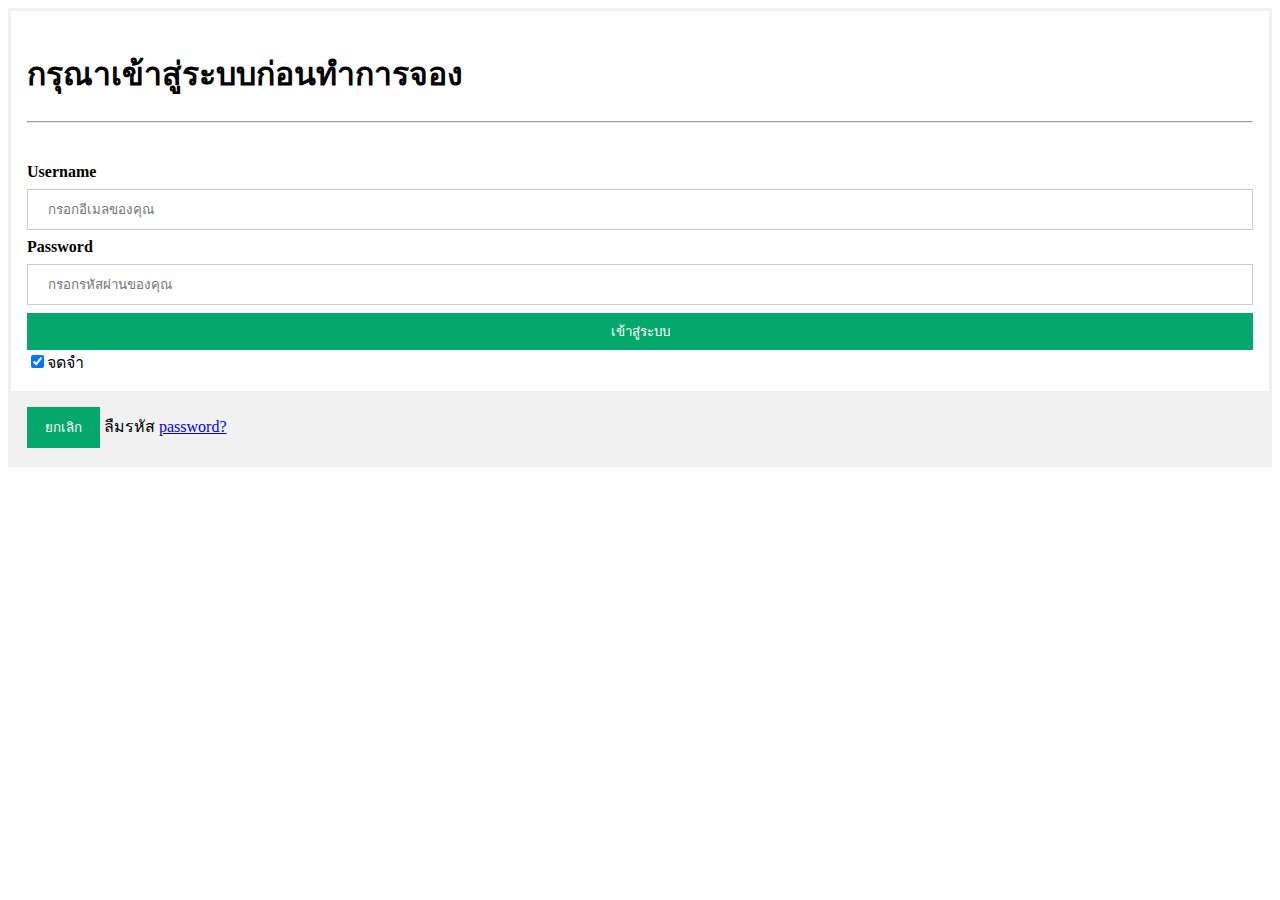
<file: book.html>
<!DOCTYPE html>
<html lang="en">
<head>
    <meta charset="UTF-8">
    <meta name="viewport" content="width=device-width, initial-scale=1.0">
    <title>login</title>
    <link rel="stylesheet" href="login.css">
</head>
<body>
    <form action="action_page.php" method="post">
        <div class="container">
            <h1>กรุณาเข้าสู่ระบบก่อนทำการจอง</h1>
            <hr>
        </div>

        <div class="container">
            <label for="uname"><b>Username</b></label>
            <input type="text" placeholder="กรอกอีเมลของคุณ" name="uname" required>

            <label for="psw"><b>Password</b></label>
            <input type="password" placeholder="กรอกรหัสผ่านของคุณ" name="psw" required>

            <button type="submit">เข้าสู่ระบบ</button>
            <label>
                <input type="checkbox" checked="checked" name="remember">จดจำ
            </label>
        </div>

        <div class="container" style="background-color: #f1f1f1;">
            <button type="button" class="cancelbtn">ยกเลิก</button>
            <span class="psw">ลืมรหัส <a href="#">password?</a></span>
        </div>


    </form>
    
</body>
</html>
</file>
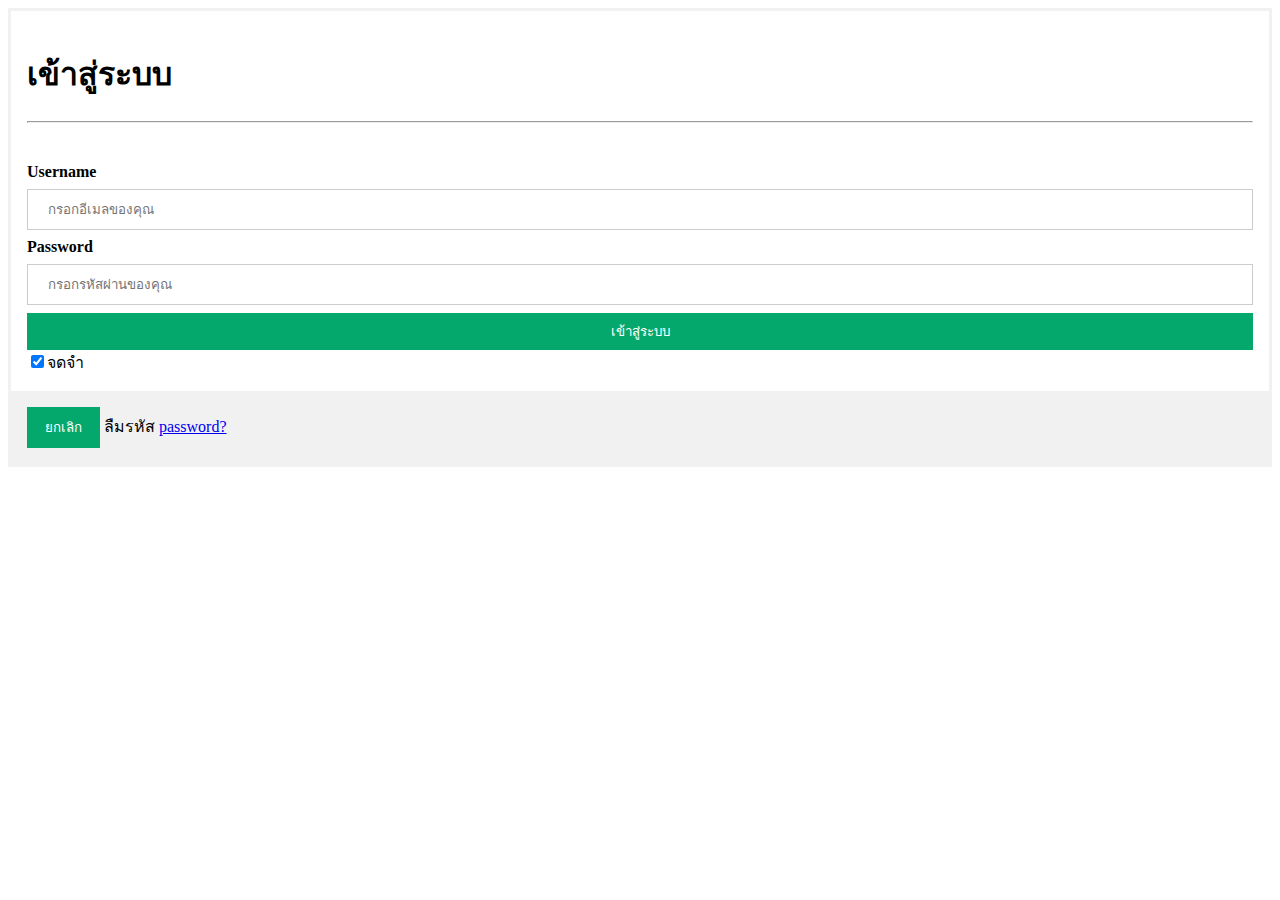
<file: login.html>
<!DOCTYPE html>
<html lang="en">
<head>
    <meta charset="UTF-8">
    <meta name="viewport" content="width=device-width, initial-scale=1.0">
    <title>login</title>
    <link rel="stylesheet" href="login.css">
</head>
<body>
    <form action="action_page.php" method="post">

        <div class="container">
            <h1>เข้าสู่ระบบ</h1>
            <hr>
        </div>

        <div class="container">
            <label for="uname"><b>Username</b></label>
            <input type="text" placeholder="กรอกอีเมลของคุณ" name="uname" required>

            <label for="psw"><b>Password</b></label>
            <input type="password" placeholder="กรอกรหัสผ่านของคุณ" name="psw" required>

            <button type="submit">เข้าสู่ระบบ</button>
            <label>
                <input type="checkbox" checked="checked" name="remember">จดจำ
            </label>
        </div>

        <div class="container" style="background-color: #f1f1f1;">
            <button type="button" class="cancelbtn">ยกเลิก</button>
            <span class="psw">ลืมรหัส <a href="#">password?</a></span>
        </div>


    </form>
    
</body>
</html>
</file>
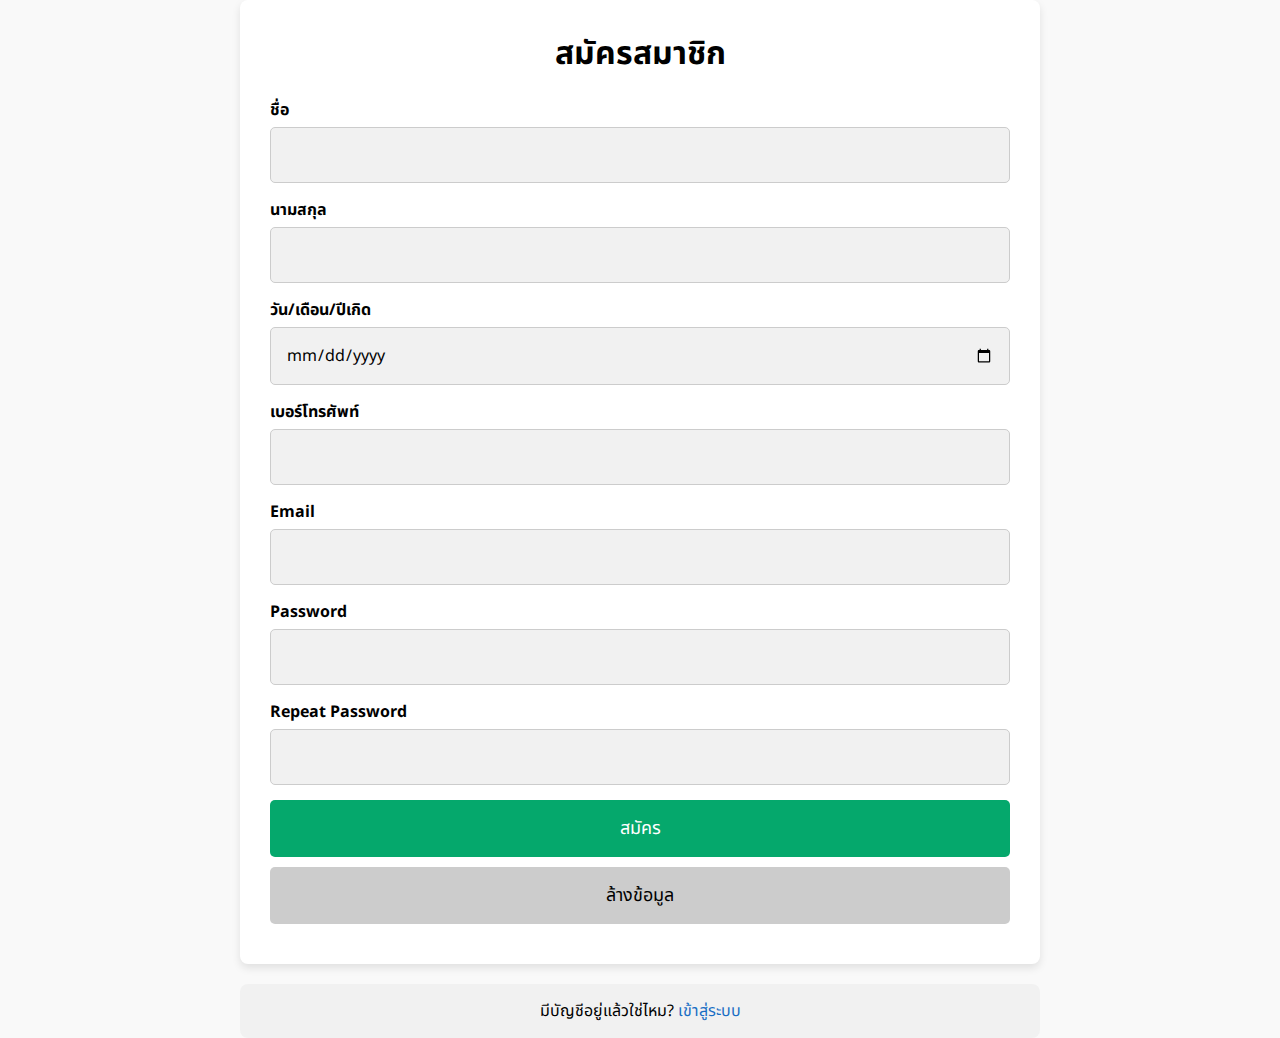
<file: register.html>
<!DOCTYPE html>
<html lang="en">
<head>
  <meta charset="UTF-8">
  <meta name="viewport" content="width=device-width, initial-scale=1.0">
  <title>Register</title>
  <link rel="stylesheet" href="register.css">
</head>
<body>
  <form id="register-form" method="POST" action="save_user_data.php">
    <div class="container">
      <h1>สมัครสมาชิก</h1>

      <div class="form-group">
        <label for="firstname">ชื่อ</label>
        <span id="firstname-error" class="error-message"></span>
        <input type="text" id="firstname" name="firstname" required>
      </div>

      <div class="form-group">
        <label for="lastname">นามสกุล</label>
        <span id="lastname-error" class="error-message"></span>
        <input type="text" id="lastname" name="lastname" required>
      </div>

      <div class="form-group">
        <label for="birthday">วัน/เดือน/ปีเกิด</label>
        <span id="birthday-error" class="error-message"></span>
        <input type="date" id="birthday" name="birthday" required>
      </div>

      <div class="form-group">
        <label for="phone">เบอร์โทรศัพท์</label>
        <span id="phone-error" class="error-message"></span>
        <input type="tel" id="phone" name="phone" required>
      </div>

      <div class="form-group">
        <label for="email">Email</label>
        <span id="email-error" class="error-message"></span>
        <input type="text" id="email" name="email" required>
      </div>

      <div class="form-group">
        <label for="psw">Password</label>
        <span id="password-error" class="error-message"></span>
        <input type="password" id="psw" name="password" required>
      </div>

      <div class="form-group">
        <label for="psw-repeat">Repeat Password</label>
        <span id="repeat-password-error" class="error-message"></span>
        <input type="password" id="psw-repeat" required>
      </div>

      <div class="form-group">
        <button type="button" class="registerbtn">สมัคร</button>
        <button type="button" class="nextbtn" style="display: none;" onclick="location.href='userpage.html'">ต่อไป</button>
        <button type="reset" class="resetbtn">ล้างข้อมูล</button>
      </div>
    
    
    </div>

    <div class="signin">
      <p>มีบัญชีอยู่แล้วใช่ไหม? <a href="login.html">เข้าสู่ระบบ</a></p>
    </div>
  </form>

  <script src="register.js"></script>
</body>
</html>
</file>
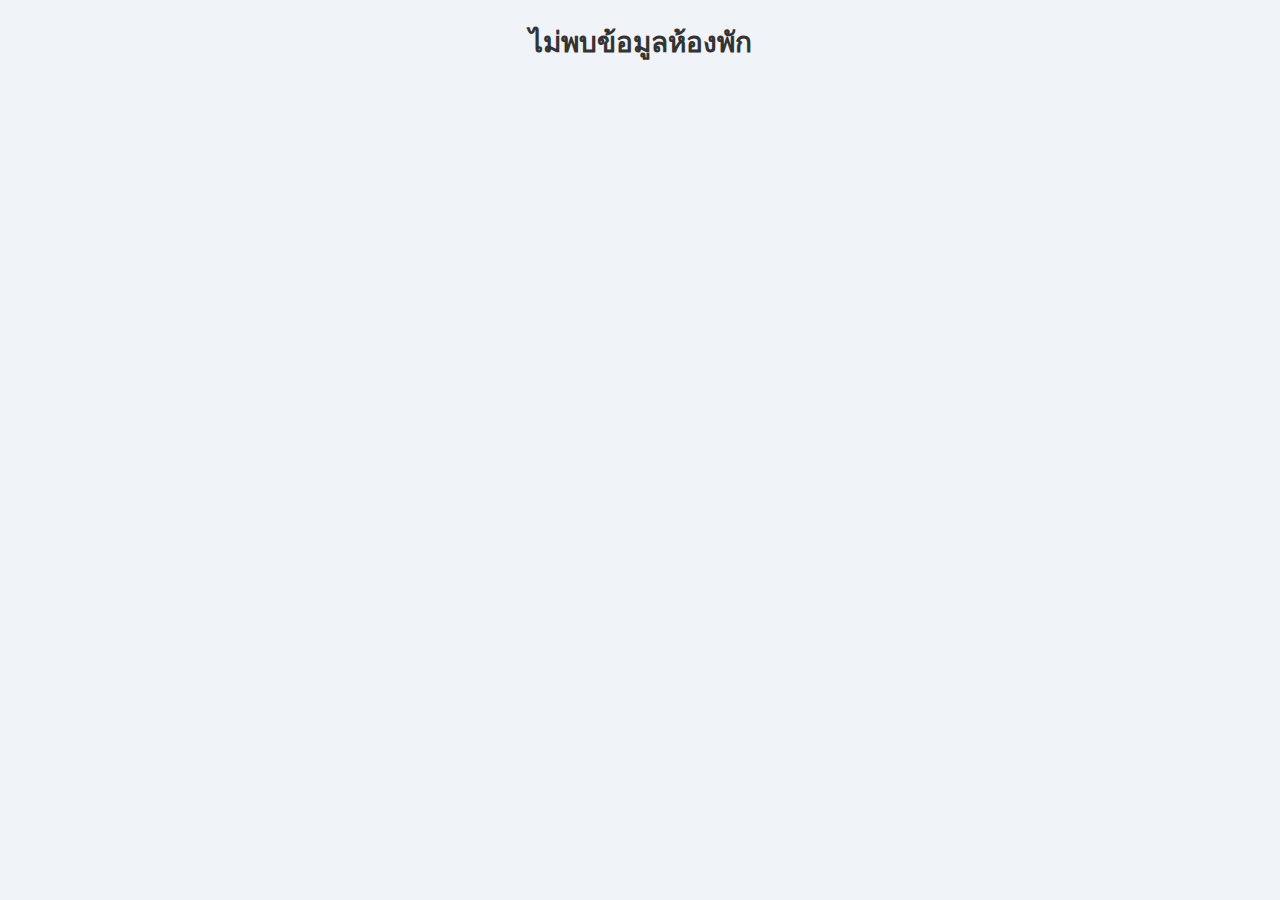
<file: room-details.html>
<!DOCTYPE html>
<html lang="en">
<head>
    <meta charset="UTF-8">
    <meta name="viewport" content="width=device-width, initial-scale=1.0">
    <title>Room Details</title>
    <link rel="stylesheet" href="room-details.css">
    <script defer src="room-details.js"></script>
</head>
<body>
    <!-- ปุ่มย้อนกลับ -->
    <a href="room.html" class="back-button">ย้อนกลับ</a>

    <h1>รายละเอียดห้องพัก</h1>
    <div class="room-details">
        <img id="room-image" src="" alt="Room Image">
        <h3 id="room-name"></h3>
        <p>ราคา: <span id="room-price"></span> บาท/เดือน</p>
        <p>สถานะ: <span id="room-status"></span></p>
        <!-- บล็อกข้อความเกี่ยวกับรายละเอียด -->
        <div class="additional-info">
            <h4>ข้อมูลเพิ่มเติม:</h4>
            <p id="room-description"></p>
        </div>
    </div>
</body>

</html>
</file>
<file: login.css>
form{
    border: 3px solid #f1f1f1;
}

input[type=text],input[type=password] {
    width: 100%;
    padding: 12px 20px;
    margin: 8px 0;
    display: inline-block;
    border: 1px solid #ccc;
    box-sizing: border-box;
}

button{
    background-color: #05a86c;
    color: white;
    padding: 8px 0;
    border: none;
    cursor: pointer;
    width: 100%;
}

button:hover {
    opacity: 0.8;
}

.cancelbtn {
    width: auto;
    padding: 10px 18px;
}

.imgcontainer{
    text-align: center;
    margin: 24px 0 12px 0;
}

img.avtar{
    width: 40%;
    border-radius: 50% ;
}

.container {
    padding: 16px;
}

@media screen and (max-width : 300px) {
    span.spw {
        display: block;
        float: none;
    }
    .cancelbtn{
        width: 100%;
    }
}
</file>
<file: register.css>
@import url('https://fonts.googleapis.com/css2?family=Noto+Sans+Thai:wght@100..900&display=swap');

* {
    box-sizing: border-box;
    font-family: "Noto Sans Thai", sans-serif;
    margin: 0;
    padding: 0;
}

body {
    display: flex;
    justify-content: center; /* จัดให้อยู่ตรงกลางแนวนอน */
    align-items: center; /* จัดให้อยู่ตรงกลางแนวตั้ง */
    min-height: 100vh; /* ใช้ความสูงเต็มหน้าจอ */
    background-color: #f9f9f9;
}

.container {
    padding: 30px;
    background-color: white;
    border-radius: 8px;
    box-shadow: 0 4px 8px rgba(0, 0, 0, 0.1);
    max-width: none; /* จำกัดความกว้างของบล็อก */
    width: 800px; /* ปรับขนาดให้เหมาะกับหน้าจอเล็ก */
    text-align: left;
}

h1 {
    text-align: center;
    margin-bottom: 20px;
}

label {
    font-weight: bold;
    margin-bottom: 5px;
    display: block;
}

input[type=text], input[type=password], input[type=date], input[type=tel] {
    width: 100%;
    padding: 15px;
    margin-bottom: 15px;
    border: 1px solid #ccc;
    border-radius: 5px;
    background-color: #f1f1f1;
    font-size: 16px;
}

input[type=text]:focus, input[type=password]:focus, input[type=date]:focus, input[type=tel]:focus {
    background-color: #ddd;
    outline: none;
}

hr {
    border: 1px solid #f1f1f1;
    margin-bottom: 25px;
}

.error-message {
    color: red;
    font-size: 14px;
    margin-bottom: 5px;
    display: block;
}

.registerbtn, .resetbtn {
    width: 100%; /* ขยายปุ่มให้เต็มความกว้าง */
    padding: 15px;
    font-size: 18px;
    border: none;
    cursor: pointer;
    border-radius: 5px;
    margin-bottom: 10px;
}

.registerbtn {
    background-color: #05a86c;
    color: white;
}

.registerbtn:hover {
    opacity: 0.9;
}

.resetbtn {
    background-color: #ccc;
    color: black;
}

.resetbtn:hover {
    background-color: #999;
}

.signin {
    background-color: #f1f1f1;
    text-align: center;
    padding: 15px;
    margin-top: 20px;
    border-radius: 8px;
}

a {
    color: rgb(25, 110, 196);
    text-decoration: none;
}

a:hover {
    text-decoration: underline;
}

.nextbtn {
    font-size: large;
    background-color: #007bff;
    color: white;
    padding: 16px 20px;
    border: none;
    cursor: pointer;
    width: 100%;
    border-radius: 5px;
    display: none; /* ซ่อนปุ่มเริ่มต้น */
    text-align: center;
    margin-top: 10px;
}

.nextbtn:hover {
    background-color: #0056b3;
}

.error-message {
    color: red;
    font-size: 14px;
    margin-bottom: 5px;
}
</file>
<file: room-details.css>
.room-details {
    text-align: center;
    padding: 30px;
    max-width: 800px;
    margin: 0 auto;
    background-color: #ffffff;
    border-radius: 12px;
    box-shadow: 0 4px 10px rgba(0, 0, 0, 0.1);
}

.room-details img {
    width: 100%;
    max-width: 400px;
    height: auto;
    object-fit: cover;
    margin-bottom: 20px;
    border-radius: 12px;
    border: 1px solid #ddd;
    box-shadow: 0 4px 8px rgba(0, 0, 0, 0.1);
}

.room-details h3 {
    font-size: 24px;
    color: #333333;
    margin-bottom: 15px;
}

.room-details p {
    font-size: 18px;
    color: #555555;
    margin-bottom: 10px;
}

.room-status {
    font-size: 18px;
    font-weight: bold;
    margin: 10px 0;
    padding: 5px 10px;
    display: inline-block;
    border-radius: 5px;
}

/* สีสำหรับสถานะต่าง ๆ */
.room-status.vacant {
    background-color: #28a745; /* สีเขียว */
    color: white;
}

.room-status.booked {
    background-color: #ffc107; /* สีส้ม */
    color: white;
}

.room-status.occupied {
    background-color: #dc3545; /* สีแดง */
    color: white;
}

.room-status.exiting {
    background-color: #17a2b8; /* สีฟ้า */
    color: white;
}

.additional-info {
    margin-top: 20px;
    background-color: #f9f9f9;
    padding: 20px;
    border-radius: 12px;
    box-shadow: 0 4px 10px rgba(0, 0, 0, 0.1);
    text-align: left;
    line-height: 1.6;
}

.additional-info h4 {
    font-size: 20px;
    color: #444444;
    margin-bottom: 10px;
    text-decoration: underline;
}

.additional-info p {
    font-size: 16px;
    color: #666666;
    margin-bottom: 10px;
    line-height: 1.8;
}

body {
    background-color: #f0f4f8;
    font-family: "Noto Sans Thai", sans-serif;
    margin: 0;
    padding: 0;
}

h1 {
    text-align: center;
    font-size: 28px;
    color: #333333;
    margin-top: 20px;
    margin-bottom: 30px;
}

.back-button {
    position: absolute; /* วางตำแหน่งปุ่ม */
    top: 20px;
    left: 20px;
    padding: 10px 15px;
    background-color: #88d87e;
    color: white;
    text-decoration: none;
    font-size: 16px;
    border-radius: 5px;
    box-shadow: 0 4px 8px rgba(0, 0, 0, 0.2);
    transition: background-color 0.3s ease;
}

.back-button:hover {
    background-color: #a9c0a6;
}
</file>
